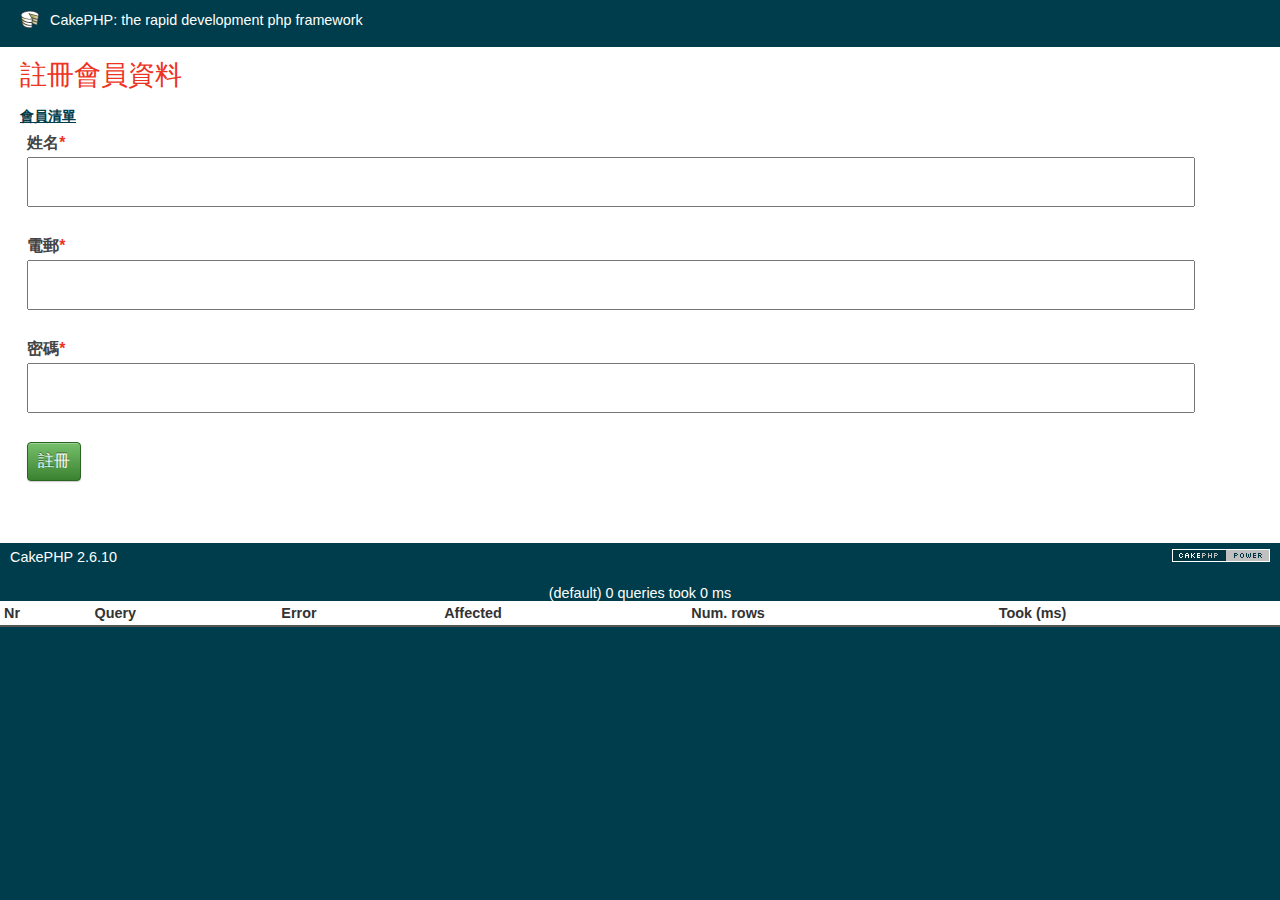
<file: register.html>
<!DOCTYPE html>
<html>

<head>
    <meta http-equiv="Content-Type" content="text/html; charset=UTF-8">
    <title>CakePHP: the rapid development php framework: Members</title>
    <link href="statics/icon/favicon.ico" type="image/x-icon" rel="icon">
    <link href="statics/icon/favicon.ico" type="image/x-icon" rel="shortcut icon">
    <link rel="stylesheet" type="text/css" href="statics/css/cake.generic.css">

    <script src="statics/js/jquery-3.4.1.min.js" crossorigin="anonymous"></script>
</head>

<body>
    <div id="container">
        <div id="header">
            <h1><a href="http://cakephp.org/">CakePHP: the rapid development php framework</a></h1>
        </div>
        
        <div id="content">
            <h2>註冊會員資料</h2>
            <a href="index.html">會員清單</a>
            
            <div id="flashMessage" class="message" style="display: none;"></div>

            <form id="form" accept-charset="utf-8">
                <div style="display:none;"><input type="hidden" name="_method" value="POST"></div>
                <div class="input text required">
                    <label for="member_name">姓名</label>
                    <input name="name" maxlength="30" type="text" id="member_name" required="required">
                </div>
                <div class="input email required">
                    <label for="member_email">電郵</label>
                    <input name="email" maxlength="50" type="email" id="member_email" required="required">
                </div>
                <div class="input password required">
                    <label for="member_password">密碼</label>
                    <input name="password" maxlength="30" type="password" id="member_password" required="required">
                </div>
                <div class="submit"><input type="button" value="註冊" id="submit"></div>
            </form>
            
            <script type="text/javascript">
                $(document).ready(function() {
                    // 處理表單點擊事件
                    var $form = $('#submit');
                    $form.click(function() {
                        submit();
                    });

                    function submit() {
                        var name = $('#member_name').val();
                        var email = $('#member_email').val();
                        var password = $('#member_password').val();

                        var email_rule = /^\w+((-\w+)|(\.\w+))*\@[A-Za-z0-9]+((\.|-)[A-Za-z0-9]+)*\.[A-Za-z]+$/;
                        var password_rule = /^(?=.*[A-Za-z])(?=.*\d)[A-Za-z\d]{8,}$/;

                        if (!email_rule.test(email)) {
                            alert("Email格式不符！");
                        }
                        else if(!password_rule.test(password)) {
                            alert("密碼格式不符，長度至少8，且至少包含一個數字和英文字母！");
                        }
                        else {
                            // 將資料組成JSON格式
                            var data_object = {
                                "name": name,
                                "email": email,
                                "password": password
                            };

                            // 將JSON格式轉換成字串
                            var data_string = JSON.stringify(data_object);

                            // 發出POST的AJAX請求
                            $.ajax({
                                    type: "POST",
                                    url: "member.do",
                                    data: data_string,
                                    crossDomain: true,
                                    cache: false,
                                    dataType: 'json',
                                    timeout: 5000,
                                    success: function (response) {
                                        $('#flashMessage').html(response.message);
                                        $('#flashMessage').show();
                                        if(response.status == 200){
                                            updateSQLTable(response.response);
                                        }
                                    },
                                    error: function () {
                                        alert("無法連線到伺服器！");
                                    }
                            });
                        }
                    }

                    function updateSQLTable(data) {
                        $("#sql_log > tbody").empty();
                        var time = (data.time / 1000000).toFixed(2);
                        var table_html = "";

                        table_html += '<tr>';
                        table_html += '<td>' + '1' + '</td>';
                        table_html += '<td>' + data.sql + '</td>';
                        table_html += '<td style="text-align: right">' + '0' + '</td>';
                        table_html += '<td style="text-align: right">' + data.row + '</td>';
                        table_html += '<td style="text-align: right">' + data.row + '</td>';
                        table_html += '<td style="text-align: right">' + time + '</td>';
                        table_html += '</tr>';
                        $("#sql_log > tbody").append(table_html);
                        $("#sql_summary").html("(default) " + data.row + " queries took " + time + " ms");
                    }
                });
            </script>

        </div>
        
        <div id="footer">
            <a href="http://www.cakephp.org/" target="_blank" id="cake-powered"><img src="statics/img/cake.power.gif" alt="CakePHP: the rapid development php framework" border="0"></a>
            <p>CakePHP 2.6.10</p>
        </div>
    </div>

    <table class="cake-sql-log" id="sql_log" summary="Cake SQL Log" cellspacing="0">
        <caption id="sql_summary">(default) 0 queries took 0 ms</caption>
        <thead>
            <tr>
                <th>Nr</th>
                <th>Query</th>
                <th>Error</th>
                <th>Affected</th>
                <th>Num. rows</th>
                <th>Took (ms)</th>
            </tr>
        </thead>
        <tbody>
        </tbody>
    </table>

</body>

</html>
</file>
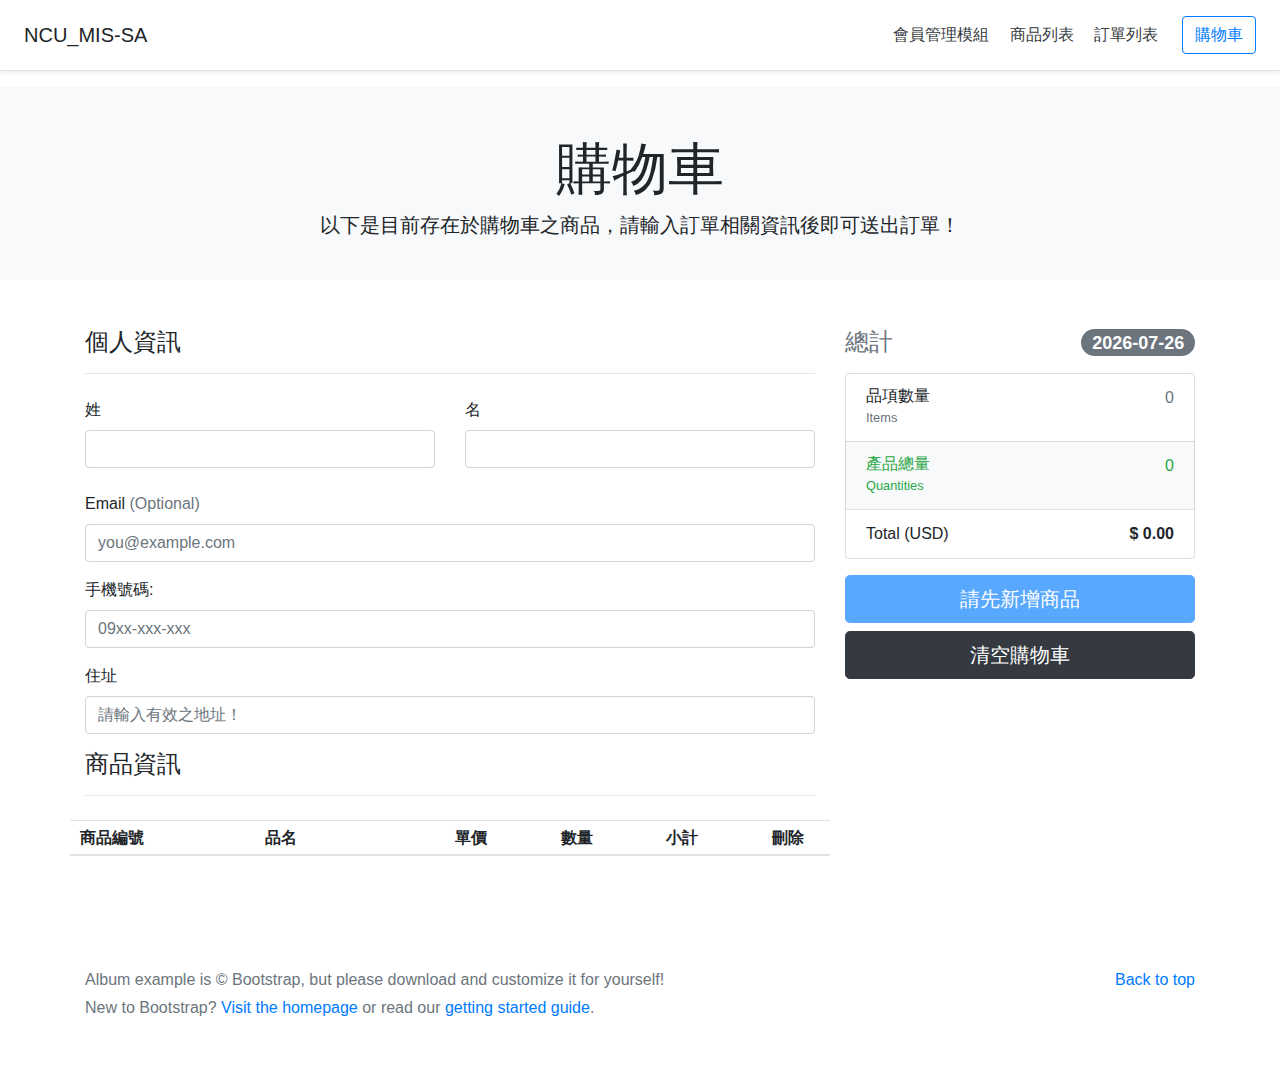
<file: NCU_MIS_SA/cart.html>
<!doctype html>
<html lang="en">

<head>
  <meta charset="utf-8">
  <meta name="viewport" content="width=device-width, initial-scale=1, shrink-to-fit=no">
  <meta name="description" content="">
  <meta name="author" content="Mark Otto, Jacob Thornton, and Bootstrap contributors">
  <meta name="generator" content="Jekyll v3.8.5">

  <title>購物車 ｜ NCU MIS SA</title>

  <!-- Bootstrap core CSS -->
  <link href="statics/css/bootstrap.min.css" rel="stylesheet">
  <link href="statics/css/font-awesome.min.css" rel="stylesheet">
  <link href="statics/icon/favicon.ico" type="image/x-icon" rel="icon">
  <link href="statics/icon/favicon.ico" type="image/x-icon" rel="shortcut icon">


  <style>
    .bd-placeholder-img {
      font-size: 1.125rem;
      text-anchor: middle;
      -webkit-user-select: none;
      -moz-user-select: none;
      -ms-user-select: none;
      user-select: none;
    }

    @media (min-width: 768px) {
      .bd-placeholder-img-lg {
        font-size: 3.5rem;
      }
    }
  </style>
  <!-- Custom styles for this template -->
  <link href="statics/css/product.css" rel="stylesheet">
  <link href="statics/css/jquery-confirm.css" rel="stylesheet">

  <script src="statics/js/jquery-3.4.1.min.js"></script>
  <script src="statics/js/jquery-confirm.js"></script>
</head>

<body>
  <div class="d-flex flex-column flex-md-row align-items-center p-3 px-md-4 mb-3 bg-white border-bottom shadow-sm">
    <h5 class="my-0 mr-md-auto font-weight-normal">NCU_MIS-SA</h5>
    <nav class="my-2 my-md-0 mr-md-3">
      <a class="p-2 text-dark" href="index.html">會員管理模組</a>
      <a class="p-2 text-dark" href="product.html">商品列表</a>
      <a class="p-2 text-dark" href="order.html">訂單列表</a>
    </nav>
    <a class="btn btn-outline-primary" href="cart.html">購物車</a>
  </div>

  <div class="pricing-header px-3 py-3 pt-md-5 pb-md-4 mx-auto text-center bg-light">
    <h1 class="display-4">購物車</h1>
    <p class="lead">以下是目前存在於購物車之商品，請輸入訂單相關資訊後即可送出訂單！</p>
  </div>

  <div class="container">
	  <div class="py-5">
	  	<div class='row'>
		  	<div class="col-md-4 order-md-2 mb-4">
		      <h4 class="d-flex justify-content-between align-items-center mb-3">
		        <span class="text-muted">總計</span>
		        <span id="date" class="badge badge-secondary badge-pill">YYYY/MM/DD</span>
		      </h4>
		      <ul class="list-group mb-3">
		        <li class="list-group-item d-flex justify-content-between lh-condensed">
		          <div>
		            <h6 class="my-0">品項數量</h6>
		            <small class="text-muted">Items</small>
		          </div>
		          <span id="total_item" class="text-muted">0</span>
		        </li>
		        <li class="list-group-item d-flex justify-content-between bg-light">
		          <div class="text-success">
		            <h6 class="my-0">產品總量</h6>
		            <small>Quantities</small>
		          </div>
		          <span id="total_quantity" class="text-success">0</span>
		        </li>
		        <li class="list-group-item d-flex justify-content-between">
		          <span>Total (USD)</span>
		          <strong>$ <span id="summary">0.00</span></strong>
		        </li>
		      </ul>
		      <button id="check" class="btn btn-primary btn-lg btn-block" type="button">結帳</button>
		      <button id="clean" class="btn btn-dark btn-lg btn-block" type="button">清空購物車</button>
		    </div>

		    <div class="col-md-8 order-md-1">
		      <h4 class="mb-3">個人資訊</h4>
		      <hr class="mb-4">
	        <div class="row">
	          <div class="col-md-6 mb-2">
	            <label for="lastName">姓</label>
	            <input type="text" class="form-control" id="last_name" maxlength="10" value="" required>
	          </div>

	          <div class="col-md-6 mb-4">
	            <label for="firstName">名</label>
	            <input type="text" class="form-control" id="first_name" maxlength="10" placeholder="" value="" required>
	          </div>
	        </div>

	        <div class="mb-3">
	          <label for="email">Email <span class="text-muted">(Optional)</span></label>
	          <input type="email" class="form-control" maxlength="50" id="email" placeholder="you@example.com">
	        </div>

	        <div class="mb-3">
	          <label for="phonenum">手機號碼:</label><br/>
	          <input id="phone" type="tel" class="form-control" maxlength="12" placeholder="09xx-xxx-xxx" required>
	        </div>

	        <div class="mb-3">
	          <label for="address">住址</label>
	          <input type="text" class="form-control" id="address" maxlength="255" placeholder="請輸入有效之地址！" required>
	        </div>

	        <h4 class="mb-3">商品資訊</h4>
	        <hr class="mb-4">
	        <div class="row">
				    <div class="table-responsive">
			        <table id="cart_table" class="table table-striped table-sm">
			          <thead>
			            <tr>
			              <th class="text-center" style="width: 10%">商品編號</th>
			              <th class="text-center" style="width: 30%">品名</th>
			              <th class="text-center" style="width: 15%">單價</th>
			              <th class="text-center" style="width: 10%">數量</th>
			              <th class="text-center" style="width: 15%">小計</th>
			              <th class="text-center" style="width: 10%">刪除</th>
			            </tr>
			          </thead>
			          <tbody>
			          </tbody>
			        </table>
			      </div>
		      </div>

	      </div>
      </div>
	  </div>
  </div>

  <script>
    var [client_cart_obj, client_cart_amount]  = getCartDataFromClient();

    if (client_cart_obj.length == 0) {
    	alert("購物車沒有任何商品！");
    	calcSummaryInformation();
    	setButtonState("check", false);
    }
    else
    	getCartProduct();

    $("#check").click(function () {
    	var data = {
    			"first_name": $("#first_name").val(),
    			"last_name": $("#last_name").val(),
    			"email": $("#email").val(),
    			"phone": $("#phone").val(),
    			"address": $("#address").val(),
    			"item": client_cart_obj,
    			"quantity": client_cart_amount
    	}

    	// 驗證輸入的資料
    	pass_vaild = vaildData(data);
    	if (pass_vaild) {
    		var data_string = JSON.stringify(data);

    		// 發出POST的AJAX請求
        $.ajax({
          type: "POST",
          url: "api/order.do",
          data: data_string,
          crossDomain: true,
          cache: false,
          dataType: 'json',
          timeout: 5000,
          success: function (response) {
              if(response.status == 200){
              	$.confirm({
                    theme: 'modern',
                    icon: 'fa fa-check-circle-o',
                    type: 'green',
                    animation: 'scale',
                    title: '系統提醒',
                    content: "「購物車結帳成功」，已完成新增訂單！",
                    buttons: {
                        確定: {
                            text: '確定',
                            btnClass: 'btn-blue',
                            action: function () {
                          	  cleanAllData();
                              document.location.href = "order.html";
                            }
                        }
                    }
                });
              }
          },
          error: function () {
              alert("無法連線到伺服器！");
          }
        });
    	}
    });

    $("#clean").click(function () {
    	console.log("[@Action]清空購物車");
    	cleanAllData();
    });

    function vaildData(data) {
    	var email_rule = /^\w+((-\w+)|(\.\w+))*\@[A-Za-z0-9]+((\.|-)[A-Za-z0-9]+)*\.[A-Za-z]+$/;
    	var phone_rule = /^09\d{2}-\d{3}-\d{3}$/;

    	if (data["first_name"] == "" || data["last_name"] == "" || data['phone'] == "" || data['address'] == "")  alert("必填寫欄位不得有空值！");
    	else if (data['email'] != "" && !email_rule.test(data['email'])) alert("Email格式不符！");
    	else if (!phone_rule.test(data['phone'])) alert("手機格式不符（應為09XX-XXX-XXX）！");
    	else return true;

    	return false;
    }

    function cleanAllData() {
    	client_cart_obj = [];
      client_cart_amount = [];
      updateCartDataToClent();
      $("#cart_table > tbody").empty();
      $("#total_item").html('0');
      $("#total_quantity").html('0');
      $("#summary").html('0');
      setButtonState("check", false);
    }

    function getCartProduct() {
      $.ajax({
        type: "GET",
        url: "api/product.do",
        crossDomain: true,
        cache: false,
        data: "id_list=" + client_cart_obj.toString(),
        dataType: 'json',
        timeout: 5000,
        success: function (response) {
          if (response.status == 200) {
        	  updateCartTable(response.response.data);
        	  updateAllQuantitySubtotal();
        	  keyEventListen();
        	  calcSummaryInformation();
          }
        },
        error: function () {
          alert("無法連線到伺服器！");
        }
      });
    }

    function updateAllQuantitySubtotal() {
    	for (var i=0 ; i < client_cart_obj.length ; i++) {
    		var id = client_cart_obj[i];
    		var amount = client_cart_amount[i];
    		var price = $('#price_' + id).html();
    		$('#quantity_' + id).val(amount);
    		var subtotal = calcSubTotal(price, amount);
    		$('#subtotal_' + id).html(subtotal);
    	}
    }

    function isNumberKey(evt){
	    var charCode = (evt.which) ? evt.which : evt.keyCode
	    if (charCode > 31 && (charCode < 48 || charCode > 57))
	        return false;
	    return true;
    }

    function keyEventListen() {
    	$('input[name="quantity[]"').on(
          'keypress',
          function (e) {
        	  return isNumberKey(e);
          }
      );

    	$('input[name="quantity[]"').on(
 	        'keyup',
 	        function (e) {
 	        	var select = $(this).prop('id');
 	        	var action = select.split('_')[0];
 	        	var id = select.split('_')[1];
 	          var price = $('#price_' + id).html();
 	          var quantity =  $(this).val();
 	          var subtotal = calcSubTotal(price, quantity);
 	          $('#subtotal_' + id).html(subtotal);
 	          updateClentCartData(id, quantity);
 	          calcSummaryInformation();
 	        }
 	    );

    	$('button[name="remove[]"').click(function () {
    		var id = (this.id).split('_')[1];
    		var i = client_cart_obj.indexOf(id);

    		if (i > -1) {
	    		client_cart_obj.splice(i, 1);
	    		client_cart_amount.splice(i, 1);
    		}

    		updateCartDataToClent();
    		$('#row_' + id).remove();
    		if (client_cart_obj.length == 0)
  		      alert("購物車沒有任何商品！");
    		calcSummaryInformation();
    	});


    }

    function calcSubTotal(price, quantity) {
    	var result = (parseFloat(price) * parseFloat(quantity)).toFixed(2);
    	result = isNaN(result) ? 0.00 : result;
    	return result;
    }

    function updateCartTable(data) {
    	table_html = '';
    	$("#cart_table > tbody").empty();
        $.each(data, function(index, value) {
        	table_html += '<tr id="row_' + value.id + '">';
        	table_html += '<td class="align-middle text-center">' + value.id + '</td>';
        	table_html += '<td class="align-middle"><p class="text-break">' + value.name + '</p></td>';
        	table_html += '<td class="align-middle text-center"><span id="price_' + value.id + '">' + value.price + '</td>';
        	table_html += '<td class="align-middle text-center"><input type="input" name="quantity[]" class="input-sm form-control text-center" id="quantity_' + value.id + '" maxlength="5" min="0" step="1"></td>';
        	table_html += '<td class="align-middle text-center"><strong><span id="subtotal_' + value.id + '"><strong></td>';
        	table_html += '<td class="align-middle text-center"><button id="remove_' + value.id + '" name="remove[]" type="button" class="btn btn-danger">移除</button></td>';
        	table_html += '</tr>';
        })

      $("#cart_table > tbody").append(table_html);
    }

    function getCartDataFromClient() {
    	let cart = JSON.parse(localStorage.getItem("client_cart_obj"));
    	let amount = JSON.parse(localStorage.getItem("client_cart_amount"));
    	cart = !cart ? new Array() : cart;
    	amount = !amount ? new Array() : amount;
    	return [cart, amount];
    }

    function updateCartDataToClent() {
    	localStorage.setItem("client_cart_obj", JSON.stringify(client_cart_obj));
    	localStorage.setItem("client_cart_amount", JSON.stringify(client_cart_amount));
    }

    function updateClentCartData(id, quantity) {
    	var i = client_cart_obj.indexOf(id);
    	client_cart_amount[i] = (quantity === "") ? 0 : parseInt(quantity);
    	updateCartDataToClent();
    }

    function calcSummaryInformation() {
    	var total_item = client_cart_obj.length;
    	var total_price = 0.00;
    	var total_quantity = 0;

    	for(var i=0 ; i < total_item ; i++) {
    		var id = client_cart_obj[i];
    		var price = $('#price_' + id).html();
    		var quantity = $('#quantity_' + id).val()
    		calc = parseFloat(price) * parseInt(quantity);
    		total_price += isNaN(calc) ? 0.0 : calc;
    		total_quantity += (isNaN(quantity) || (quantity == "")) ? 0 : parseInt(quantity);
    	}

    	// Client端日期
    	var date = new Date();
    	var iso_date = date.toISOString();

    	$("#date").html(iso_date.substring(0, 10));
    	$("#total_item").html(total_item);
    	$("#total_quantity").html(total_quantity);
    	$("#summary").html(total_price.toFixed(2));
    }

    function setButtonState(id, action) {
      if (!action) {
          $('#' + id).prop('disabled', true);
          $('#' + id).addClass('disabled');
          $('#' + id).html('請先新增商品');
      }
      else {
    	  $('#' + id).prop('disabled', false);
        $('#' + id).removeClass('disabled');
        $('#' + id).html('結帳');
      }
    }
  </script>

  <footer class="text-muted">
    <div class="container">
      <p class="float-right">
        <a href="#">Back to top</a>
      </p>
      <p>Album example is &copy; Bootstrap, but please download and customize it for yourself!</p>
      <p>New to Bootstrap? <a href="https://getbootstrap.com/">Visit the homepage</a> or read our <a
          href="/docs/4.3/getting-started/introduction/">getting started guide</a>.</p>
    </div>
  </footer>
</body>

</html>
</file>
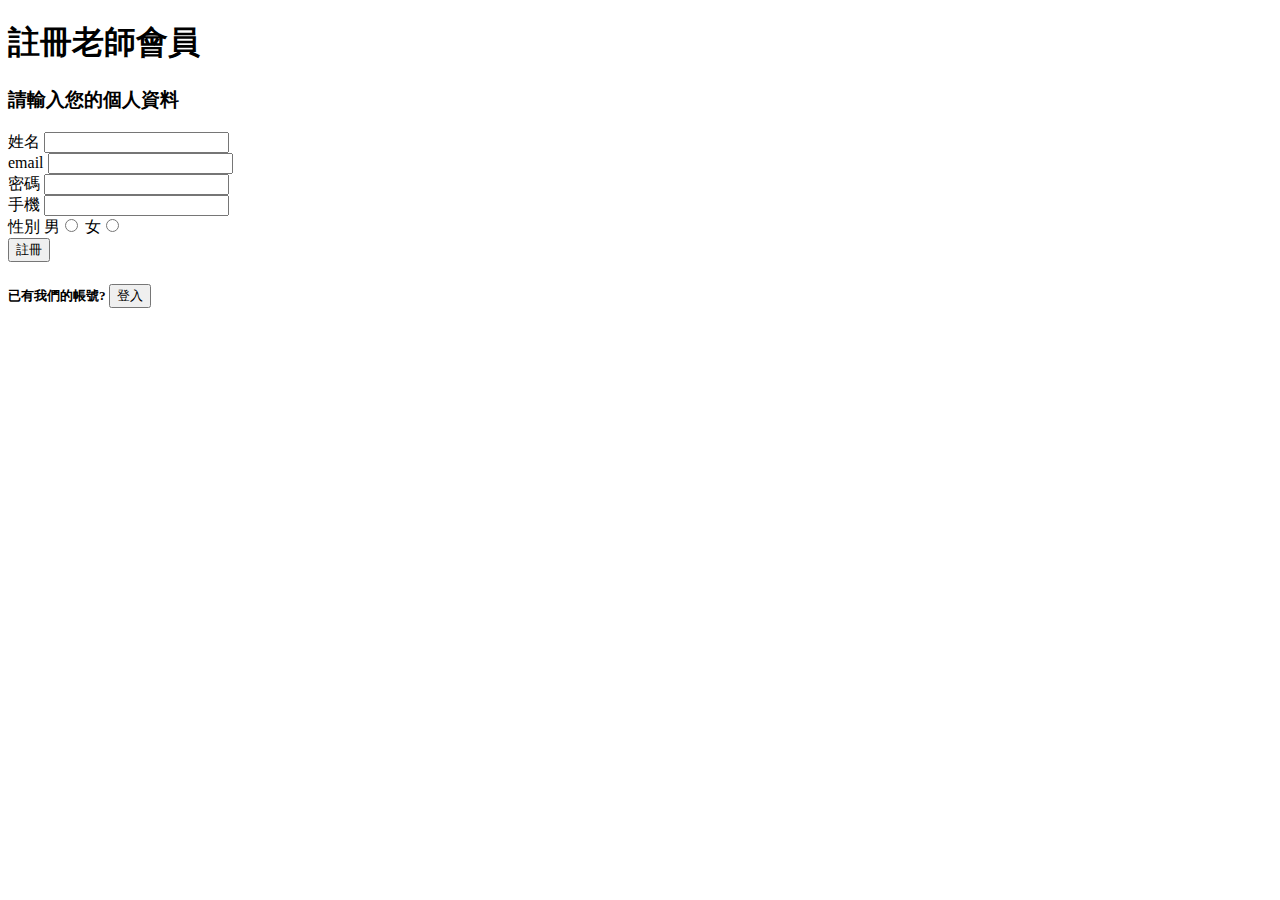
<file: NCU_MIS_SA/test.html>
<!DOCTYPE html>
<html>
<head>
	<meta http-equiv="Content-Type" content="text/html; charset=UTF-8">
	<title>老師會員註冊</title>

    <script src="statics/js/jquery-3.4.1.min.js" crossorigin="anonymous"></script>


</head>


<body>	
	<div id="container">



		<div id="content">
			<h1>註冊老師會員</h1>

			<div id="next_content">
				<h3>請輸入您的個人資料</h3>

				<form id="form" accept-charset="UTF-8" >

					<div style="display:none;"><input type="hidden" name="_method" value="POST"></div>

					<div id="input" style="border: none">
						<div class="input text required">
							<label for="member_name">姓名</label>
							<input type="text" name="name" maxlength="30" id="member_name" required="required">				
						</div>

						<div class="input email required">
							<label for="member_email">email</label>
							<input type="email" name="email" maxlength="50" id="member_email" required="required">
						</div>

						<div class="input passward required">
							<label for="member_passward">密碼</label>
							<input type="passward" name="passward" maxlength="30" id="member_passward" required="required">
						</div>

						<div class="input tel required">
							<label for="member_tel">手機</label>
							<input type="tel" name="tel" maxlength="10" id="member_tel" required="required">
						</div>

						<div class="input gender">
							<label for="member_gender">性別 男<input type="radio" name="gender"></label> 女<input type="radio" name="gender"></label>
						</div>
					</div>

					<div class="submit"><input type="button" value="註冊" id="submit"></div>

					<h5>已有我們的帳號? <!-- <input type="button" value="登入"  id="log_in"> -->
					<a href="log_in.html" class="button"><input type="button" value="登入"  id="log_in"></a>
					</h5>
			

				</form>
			</div>
		</div>
	

		<script type="text/javascript">
			$(document).ready(function() {
				var $form = $('#submit');
				$form.click(function(){
					alert("有用喔");
					//submit();
				});
			});
	     </script>

	</div>
</body>
</html>
</file>
<file: NCU_MIS_SA/statics/css/product.css>
.jumbotron {
  padding-top: 3rem;
  padding-bottom: 3rem;
  margin-bottom: 0;
  background-color: #fff;
}
@media (min-width: 768px) {
  .jumbotron {
    padding-top: 6rem;
    padding-bottom: 6rem;
  }
}

.jumbotron p:last-child {
  margin-bottom: 0;
}

.jumbotron-heading {
  font-weight: 300;
}

.jumbotron .container {
  max-width: 40rem;
}

footer {
  padding-top: 3rem;
  padding-bottom: 3rem;
}

footer p {
  margin-bottom: .25rem;
}
</file>
<file: statics/css/cake.generic.css>
@charset "utf-8";
/**
 *
 * Generic CSS for CakePHP
 *
 * CakePHP(tm) : Rapid Development Framework (http://cakephp.org)
 * Copyright (c) Cake Software Foundation, Inc. (http://cakefoundation.org)
 *
 * Licensed under The MIT License
 * For full copyright and license information, please see the LICENSE.txt
 * Redistributions of files must retain the above copyright notice.
 *
 * @copyright     Copyright (c) Cake Software Foundation, Inc. (http://cakefoundation.org)
 * @link          http://cakephp.org CakePHP(tm) Project
 * @package       app.webroot.css
 * @license       http://www.opensource.org/licenses/mit-license.php MIT License
 */

* {
	margin:0;
	padding:0;
}

/** General Style Info **/
body {
	background: #003d4c;
	color: #fff;
	font-family:'lucida grande',verdana,helvetica,arial,sans-serif;
	font-size:90%;
	margin: 0;
}
a {
	color: #003d4c;
	text-decoration: underline;
	font-weight: bold;
}
a:hover {
	color: #367889;
	text-decoration:none;
}
a img {
	border:none;
}
h1, h2, h3, h4 {
	font-weight: normal;
	margin-bottom:0.5em;
}
h1 {
	background:#fff;
	color: #003d4c;
	font-size: 100%;
}
h2 {
	background:#fff;
	color: #e32;
	font-family:'Gill Sans','lucida grande', helvetica, arial, sans-serif;
	font-size: 190%;
}
h3 {
	color: #2c6877;
	font-family:'Gill Sans','lucida grande', helvetica, arial, sans-serif;
	font-size: 165%;
}
h4 {
	color: #993;
	font-weight: normal;
}
ul, li {
	margin: 0 12px;
}
p {
	margin: 0 0 1em 0;
}

/** Layout **/
#container {
	text-align: left;
}

#header{
	padding: 10px 20px;
}
#header h1 {
	line-height:20px;
	background: #003d4c url('../img/cake.icon.png') no-repeat left;
	color: #fff;
	padding: 0px 30px;
}
#header h1 a {
	color: #fff;
	background: #003d4c;
	font-weight: normal;
	text-decoration: none;
}
#header h1 a:hover {
	color: #fff;
	background: #003d4c;
	text-decoration: underline;
}
#content{
	background: #fff;
	clear: both;
	color: #333;
	padding: 10px 20px 40px 20px;
	overflow: auto;
}
#footer {
	clear: both;
	padding: 6px 10px;
}
#header a, #footer a {
	color: #fff;
}
#cake-powered {
	float: right;
}

/** containers **/
div.form,
div.index,
div.view {
	float:right;
	width:76%;
	border-left:1px solid #666;
	padding:10px 2%;
}
div.actions {
	float:left;
	width:16%;
	padding:10px 1.5%;
}
div.actions h3 {
	padding-top:0;
	color:#777;
}


/** Tables **/
table {
	border-right:0;
	clear: both;
	color: #333;
	margin-bottom: 10px;
	width: 100%;
}
th {
	border:0;
	border-bottom:2px solid #555;
	text-align: left;
	padding:4px;
}
th a {
	display: block;
	padding: 2px 4px;
	text-decoration: none;
}
th a.asc:after {
	content: ' ⇣';
}
th a.desc:after {
	content: ' ⇡';
}
table tr td {
	padding: 6px;
	text-align: left;
	vertical-align: top;
	border-bottom:1px solid #ddd;
}
table tr:nth-child(even) {
	background: #f9f9f9;
}
td.actions {
	text-align: center;
	white-space: nowrap;
}
table td.actions a {
	margin: 0px 6px;
	padding:2px 5px;
}

/* SQL log */
.cake-sql-log {
	background: #fff;
}
.cake-sql-log td {
	padding: 4px 8px;
	text-align: left;
	font-family: Monaco, Consolas, "Courier New", monospaced;
}
.cake-sql-log caption {
	color:#fff;
}

/** Paging **/
.paging {
	background:#fff;
	color: #ccc;
	margin-top: 1em;
	clear:both;
}
.paging .current,
.paging .disabled,
.paging a {
	text-decoration: none;
	padding: 5px 8px;
	display: inline-block
}
.paging > span {
	display: inline-block;
	border: 1px solid #ccc;
	border-left: 0;
}
.paging > span:hover {
	background: #efefef;
}
.paging .prev {
	border-left: 1px solid #ccc;
	-moz-border-radius: 4px 0 0 4px;
	-webkit-border-radius: 4px 0 0 4px;
	border-radius: 4px 0 0 4px;
}
.paging .next {
	-moz-border-radius: 0 4px 4px 0;
	-webkit-border-radius: 0 4px 4px 0;
	border-radius: 0 4px 4px 0;
}
.paging .disabled {
	color: #ddd;
}
.paging .disabled:hover {
	background: transparent;
}
.paging .current {
	background: #efefef;
	color: #c73e14;
}

/** Scaffold View **/
dl {
	line-height: 2em;
	margin: 0em 0em;
	width: 60%;
}
dl dd:nth-child(4n+2),
dl dt:nth-child(4n+1) {
	background: #f4f4f4;
}

dt {
	font-weight: bold;
	padding-left: 4px;
	vertical-align: top;
	width: 10em;
}
dd {
	margin-left: 10em;
	margin-top: -2em;
	vertical-align: top;
}

/** Forms **/
form {
	clear: both;
	margin-right: 20px;
	padding: 0;
	width: 95%;
}
fieldset {
	border: none;
	margin-bottom: 1em;
	padding: 16px 10px;
}
fieldset legend {
	color: #e32;
	font-size: 160%;
	font-weight: bold;
}
fieldset fieldset {
	margin-top: 0;
	padding: 10px 0 0;
}
fieldset fieldset legend {
	font-size: 120%;
	font-weight: normal;
}
fieldset fieldset div {
	clear: left;
	margin: 0 20px;
}
form div {
	clear: both;
	margin-bottom: 1em;
	padding: .5em;
	vertical-align: text-top;
}
form .input {
	color: #444;
}
form .required {
	font-weight: bold;
}
form .required label:after {
	color: #e32;
	content: '*';
	display:inline;
}
form div.submit {
	border: 0;
	clear: both;
	margin-top: 10px;
}
label {
	display: block;
	font-size: 110%;
	margin-bottom:3px;
}
input, textarea {
	clear: both;
	font-size: 140%;
	font-family: "frutiger linotype", "lucida grande", "verdana", sans-serif;
	padding: 1%;
	width:98%;
}
select {
	clear: both;
	font-size: 120%;
	vertical-align: text-bottom;
}
select[multiple=multiple] {
	width: 100%;
}
option {
	font-size: 120%;
	padding: 0 3px;
}
input[type=checkbox] {
	clear: left;
	float: left;
	margin: 0px 6px 7px 2px;
	width: auto;
}
div.checkbox label {
	display: inline;
}
input[type=radio] {
	float:left;
	width:auto;
	margin: 6px 0;
	padding: 0;
	line-height: 26px;
}
.radio label {
	margin: 0 0 6px 20px;
	line-height: 26px;
}
input[type=button] {
	display: inline;
	font-size: 110%;
	width: auto;
}
form .submit input[type=button] {
	background:#62af56;
	background-image: -webkit-gradient(linear, left top, left bottom, from(#76BF6B), to(#3B8230));
	background-image: -webkit-linear-gradient(top, #76BF6B, #3B8230);
	background-image: -moz-linear-gradient(top, #76BF6B, #3B8230);
	border-color: #2d6324;
	color: #fff;
	text-shadow: rgba(0, 0, 0, 0.5) 0px -1px 0px;
	padding: 8px 10px;
}
form .submit input[type=button]:hover {
	background: #5BA150;
}
/* Form errors */
form .error {
	background: #FFDACC;
	-moz-border-radius: 4px;
	-webkit-border-radius: 4px;
	border-radius: 4px;
	font-weight: normal;
}
form .error-message {
	-moz-border-radius: none;
	-webkit-border-radius: none;
	border-radius: none;
	border: none;
	background: none;
	margin: 0;
	padding-left: 4px;
	padding-right: 0;
}
form .error,
form .error-message {
	color: #9E2424;
	-webkit-box-shadow: none;
	-moz-box-shadow: none;
	-ms-box-shadow: none;
	-o-box-shadow: none;
	box-shadow: none;
	text-shadow: none;
}

/** Notices and Errors **/
.message {
	clear: both;
	color: #fff;
	font-size: 140%;
	font-weight: bold;
	margin: 0 0 1em 0;
	padding: 5px;
}

.success,
.message,
.cake-error,
.cake-debug,
.notice,
p.error,
.error-message {
	background: #ffcc00;
	background-repeat: repeat-x;
	background-image: -moz-linear-gradient(top, #ffcc00, #E6B800);
	background-image: -ms-linear-gradient(top, #ffcc00, #E6B800);
	background-image: -webkit-gradient(linear, left top, left bottom, from(#ffcc00), to(#E6B800));
	background-image: -webkit-linear-gradient(top, #ffcc00, #E6B800);
	background-image: -o-linear-gradient(top, #ffcc00, #E6B800);
	background-image: linear-gradient(top, #ffcc00, #E6B800);
	text-shadow: 0 -1px 0 rgba(0, 0, 0, 0.25);
	border: 1px solid rgba(0, 0, 0, 0.2);
	margin-bottom: 18px;
	padding: 7px 14px;
	color: #404040;
	text-shadow: 0 1px 0 rgba(255, 255, 255, 0.5);
	-webkit-border-radius: 4px;
	-moz-border-radius: 4px;
	border-radius: 4px;
	-webkit-box-shadow: inset 0 1px 0 rgba(255, 255, 255, 0.25);
	-moz-box-shadow: inset 0 1px 0 rgba(255, 255, 255, 0.25);
	box-shadow: inset 0 1px 0 rgba(255, 255, 255, 0.25);
}
.success,
.message,
.cake-error,
p.error,
.error-message {
	clear: both;
	color: #fff;
	background: #c43c35;
	border: 1px solid rgba(0, 0, 0, 0.5);
	background-repeat: repeat-x;
	background-image: -moz-linear-gradient(top, #ee5f5b, #c43c35);
	background-image: -ms-linear-gradient(top, #ee5f5b, #c43c35);
	background-image: -webkit-gradient(linear, left top, left bottom, from(#ee5f5b), to(#c43c35));
	background-image: -webkit-linear-gradient(top, #ee5f5b, #c43c35);
	background-image: -o-linear-gradient(top, #ee5f5b, #c43c35);
	background-image: linear-gradient(top, #ee5f5b, #c43c35);
	text-shadow: 0 -1px 0 rgba(0, 0, 0, 0.3);
}
.success {
	clear: both;
	color: #fff;
	border: 1px solid rgba(0, 0, 0, 0.5);
	background: #3B8230;
	background-repeat: repeat-x;
	background-image: -webkit-gradient(linear, left top, left bottom, from(#76BF6B), to(#3B8230));
	background-image: -webkit-linear-gradient(top, #76BF6B, #3B8230);
	background-image: -moz-linear-gradient(top, #76BF6B, #3B8230);
	background-image: -ms-linear-gradient(top, #76BF6B, #3B8230);
	background-image: -o-linear-gradient(top, #76BF6B, #3B8230);
	background-image: linear-gradient(top, #76BF6B, #3B8230);
	text-shadow: 0 -1px 0 rgba(0, 0, 0, 0.3);
}
p.error {
	font-family: Monaco, Consolas, Courier, monospace;
	font-size: 120%;
	padding: 0.8em;
	margin: 1em 0;
}
p.error em {
	font-weight: normal;
	line-height: 140%;
}
.notice {
	color: #000;
	display: block;
	font-size: 120%;
	padding: 0.8em;
	margin: 1em 0;
}
.success {
	color: #fff;
}

/**  Actions  **/
.actions ul {
	margin: 0;
	padding: 0;
}
.actions li {
	margin:0 0 0.5em 0;
	list-style-type: none;
	white-space: nowrap;
	padding: 0;
}
.actions ul li a {
	font-weight: normal;
	display: block;
	clear: both;
}

/* Buttons and button links */
input[type=button],
.actions ul li a,
.actions a {
	font-weight:normal;
	padding: 4px 8px;
	background: #dcdcdc;
	background-image: -webkit-gradient(linear, left top, left bottom, from(#fefefe), to(#dcdcdc));
	background-image: -webkit-linear-gradient(top, #fefefe, #dcdcdc);
	background-image: -moz-linear-gradient(top, #fefefe, #dcdcdc);
	background-image: -ms-linear-gradient(top, #fefefe, #dcdcdc);
	background-image: -o-linear-gradient(top, #fefefe, #dcdcdc);
	background-image: linear-gradient(top, #fefefe, #dcdcdc);
	color:#333;
	border:1px solid #bbb;
	-webkit-border-radius: 4px;
	-moz-border-radius: 4px;
	border-radius: 4px;
	text-decoration: none;
	text-shadow: #fff 0px 1px 0px;
	min-width: 0;
	-moz-box-shadow: inset 0 1px 0 rgba(255, 255, 255, 0.3), 0px 1px 1px rgba(0, 0, 0, 0.2);
	-webkit-box-shadow: inset 0 1px 0 rgba(255, 255, 255, 0.3), 0px 1px 1px rgba(0, 0, 0, 0.2);
	box-shadow: inset 0 1px 0 rgba(255, 255, 255, 0.3), 0px 1px 1px rgba(0, 0, 0, 0.2);
	-webkit-user-select: none;
	user-select: none;
}
.actions ul li a:hover,
.actions a:hover {
	background: #ededed;
	border-color: #acacac;
	text-decoration: none;
}
input[type=button]:active,
.actions ul li a:active,
.actions a:active {
	background: #eee;
	background-image: -webkit-gradient(linear, left top, left bottom, from(#dfdfdf), to(#eee));
	background-image: -webkit-linear-gradient(top, #dfdfdf, #eee);
	background-image: -moz-linear-gradient(top, #dfdfdf, #eee);
	background-image: -ms-linear-gradient(top, #dfdfdf, #eee);
	background-image: -o-linear-gradient(top, #dfdfdf, #eee);
	background-image: linear-gradient(top, #dfdfdf, #eee);
	text-shadow: #eee 0px 1px 0px;
	-moz-box-shadow: inset 0 1px 4px rgba(0, 0, 0, 0.3);
	-webkit-box-shadow: inset 0 1px 4px rgba(0, 0, 0, 0.3);
	box-shadow: inset 0 1px 4px rgba(0, 0, 0, 0.3);
	border-color: #aaa;
	text-decoration: none;
}

/** Related **/
.related {
	clear: both;
	display: block;
}

/** Debugging **/
pre {
	color: #000;
	background: #f0f0f0;
	padding: 15px;
	-moz-box-shadow: 1px 1px 2px rgba(0, 0, 0, 0.3);
	-webkit-box-shadow: 1px 1px 2px rgba(0, 0, 0, 0.3);
	box-shadow: 1px 1px 2px rgba(0, 0, 0, 0.3);
}
.cake-debug-output {
	padding: 0;
	position: relative;
}
.cake-debug-output > span {
	position: absolute;
	top: 5px;
	right: 5px;
	background: rgba(255, 255, 255, 0.3);
	-moz-border-radius: 4px;
	-webkit-border-radius: 4px;
	border-radius: 4px;
	padding: 5px 6px;
	color: #000;
	display: block;
	float: left;
	-moz-box-shadow: inset 0 1px 0 rgba(0, 0, 0, 0.25), 0 1px 0 rgba(255, 255, 255, 0.5);
	-webkit-box-shadow: inset 0 1px 0 rgba(0, 0, 0, 0.25), 0 1px 0 rgba(255, 255, 255, 0.5);
	box-shadow: inset 0 1px 0 rgba(0, 0, 0, 0.25), 0 1px 0 rgba(255, 255, 255, 0.5);
	text-shadow: 0 1px 1px rgba(255, 255, 255, 0.8);
}
.cake-debug,
.cake-error {
	font-size: 16px;
	line-height: 20px;
	clear: both;
}
.cake-error > a {
	text-shadow: none;
}
.cake-error {
	white-space: normal;
}
.cake-stack-trace {
	background: rgba(255, 255, 255, 0.7);
	color: #333;
	margin: 10px 0 5px 0;
	padding: 10px 10px 0 10px;
	font-size: 120%;
	line-height: 140%;
	overflow: auto;
	position: relative;
	-moz-border-radius: 4px;
	-webkit-border-radius: 4px;
	border-radius: 4px;
}
.cake-stack-trace a {
	text-shadow: none;
	background: rgba(255, 255, 255, 0.7);
	padding: 5px;
	-moz-border-radius: 10px;
	-webkit-border-radius: 10px;
	border-radius: 10px;
	margin: 0px 4px 10px 2px;
	font-family: sans-serif;
	font-size: 14px;
	line-height: 14px;
	display: inline-block;
	text-decoration: none;
	-moz-box-shadow: inset 0px 1px 0 rgba(0, 0, 0, 0.3);
	-webkit-box-shadow: inset 0px 1px 0 rgba(0, 0, 0, 0.3);
	box-shadow: inset 0px 1px 0 rgba(0, 0, 0, 0.3);
}
.cake-code-dump pre {
	position: relative;
	overflow: auto;
}
.cake-context {
	margin-bottom: 10px;
}
.cake-stack-trace pre {
	color: #000;
	background-color: #F0F0F0;
	margin: 0px 0 10px 0;
	padding: 1em;
	overflow: auto;
	text-shadow: none;
}
.cake-stack-trace li {
	padding: 10px 5px 0px;
	margin: 0 0 4px 0;
	font-family: monospace;
	border: 1px solid #bbb;
	-moz-border-radius: 4px;
	-wekbkit-border-radius: 4px;
	border-radius: 4px;
	background: #dcdcdc;
	background-image: -webkit-gradient(linear, left top, left bottom, from(#fefefe), to(#dcdcdc));
	background-image: -webkit-linear-gradient(top, #fefefe, #dcdcdc);
	background-image: -moz-linear-gradient(top, #fefefe, #dcdcdc);
	background-image: -ms-linear-gradient(top, #fefefe, #dcdcdc);
	background-image: -o-linear-gradient(top, #fefefe, #dcdcdc);
	background-image: linear-gradient(top, #fefefe, #dcdcdc);
}
/* excerpt */
.cake-code-dump pre,
.cake-code-dump pre code {
	clear: both;
	font-size: 12px;
	line-height: 15px;
	margin: 4px 2px;
	padding: 4px;
	overflow: auto;
}
.cake-code-dump .code-highlight {
	display: block;
	background-color: rgba(255, 255, 0, 0.5);
}
.code-coverage-results div.code-line {
	padding-left:5px;
	display:block;
	margin-left:10px;
}
.code-coverage-results div.uncovered span.content {
	background:#ecc;
}
.code-coverage-results div.covered span.content {
	background:#cec;
}
.code-coverage-results div.ignored span.content {
	color:#aaa;
}
.code-coverage-results span.line-num {
	color:#666;
	display:block;
	float:left;
	width:20px;
	text-align:right;
	margin-right:5px;
}
.code-coverage-results span.line-num strong {
	color:#666;
}
.code-coverage-results div.start {
	border:1px solid #aaa;
	border-width:1px 1px 0px 1px;
	margin-top:30px;
	padding-top:5px;
}
.code-coverage-results div.end {
	border:1px solid #aaa;
	border-width:0px 1px 1px 1px;
	margin-bottom:30px;
	padding-bottom:5px;
}
.code-coverage-results div.realstart {
	margin-top:0px;
}
.code-coverage-results p.note {
	color:#bbb;
	padding:5px;
	margin:5px 0 10px;
	font-size:10px;
}
.code-coverage-results span.result-bad {
	color: #a00;
}
.code-coverage-results span.result-ok {
	color: #fa0;
}
.code-coverage-results span.result-good {
	color: #0a0;
}

/** Elements **/
#url-rewriting-warning {
	display:none;
}
</file>
